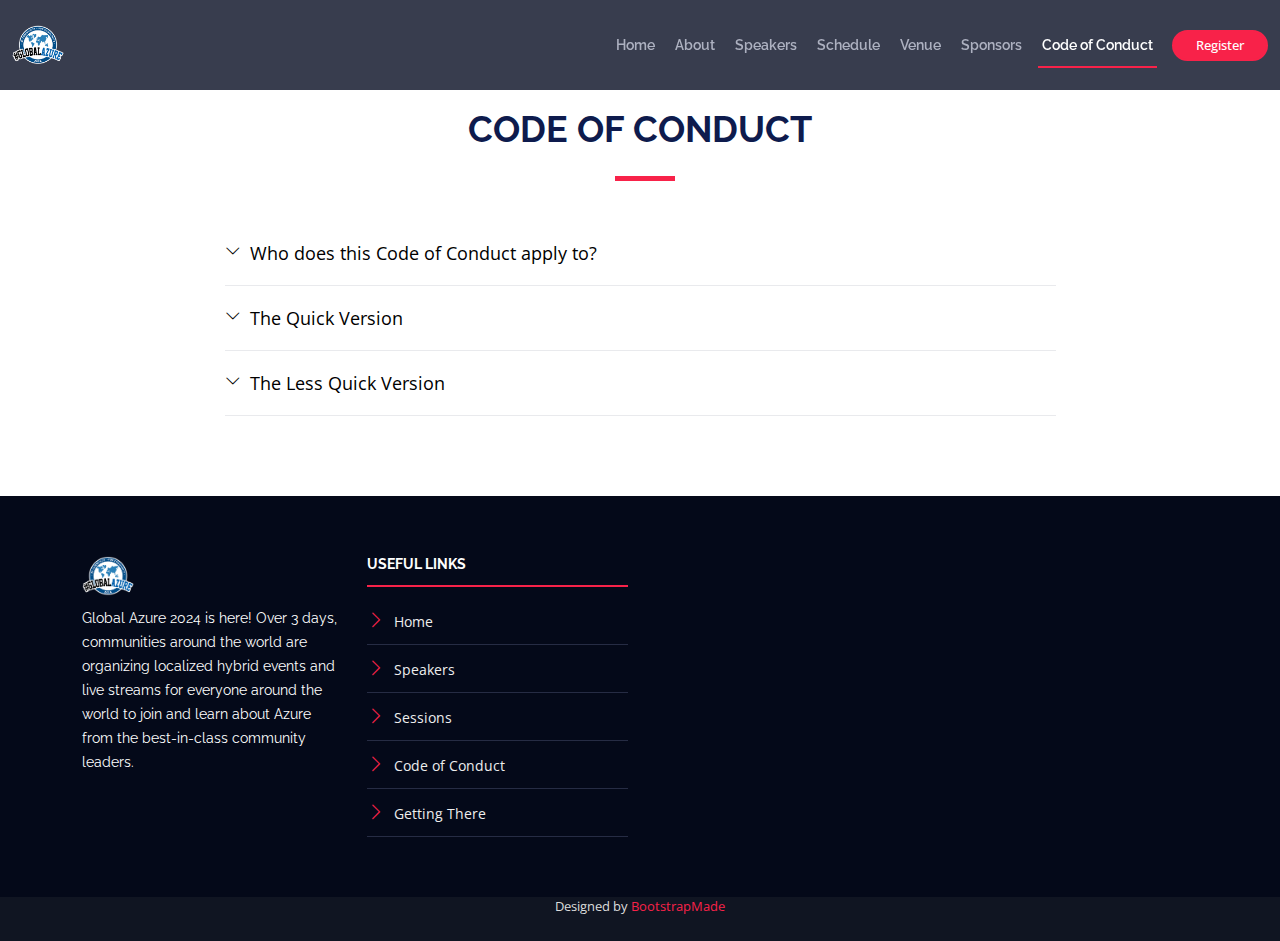
<file: src/codeofconduct.html>
<!DOCTYPE html>
<html lang="en">

<head>
  <meta charset="utf-8">
  <meta content="width=device-width, initial-scale=1.0" name="viewport">

  <title>Melbourne Azure Bootcamp 2024</title>
  <meta content="Global Azure Bootcamp 2024 - Melbourne Australia" name="description">
  <meta content="Azure Bootcamp Melbourne Meetup Event Community Microsoft Technology" name="keywords">

  <!-- Favicons -->
  <link rel="apple-touch-icon" sizes="57x57" href="assets/img/favicon/apple-icon-57x57.png">
  <link rel="apple-touch-icon" sizes="60x60" href="assets/img/favicon/apple-icon-60x60.png">
  <link rel="apple-touch-icon" sizes="72x72" href="assets/img/favicon/apple-icon-72x72.png">
  <link rel="apple-touch-icon" sizes="76x76" href="assets/img/favicon/apple-icon-76x76.png">
  <link rel="apple-touch-icon" sizes="114x114" href="assets/img/favicon/apple-icon-114x114.png">
  <link rel="apple-touch-icon" sizes="120x120" href="assets/img/favicon/apple-icon-120x120.png">
  <link rel="apple-touch-icon" sizes="144x144" href="assets/img/favicon/apple-icon-144x144.png">
  <link rel="apple-touch-icon" sizes="152x152" href="assets/img/favicon/apple-icon-152x152.png">
  <link rel="apple-touch-icon" sizes="180x180" href="assets/img/favicon/apple-icon-180x180.png">
  <link rel="icon" type="image/png" sizes="192x192" href="assets/img/favicon/android-icon-192x192.png">
  <link rel="icon" type="image/png" sizes="32x32" href="assets/img/favicon/favicon-32x32.png">
  <link rel="icon" type="image/png" sizes="96x96" href="assets/img/favicon/favicon-96x96.png">
  <link rel="icon" type="image/png" sizes="16x16" href="assets/img/favicon/favicon-16x16.png">

  <!-- Google Fonts -->
  <link href="https://fonts.googleapis.com/css?family=Open+Sans:300,300i,400,400i,700,700i|Raleway:300,400,500,700,800" rel="stylesheet">

  <!-- Vendor CSS Files -->
  <link href="assets/vendor/aos/aos.css" rel="stylesheet">
  <link href="assets/vendor/bootstrap/css/bootstrap.min.css" rel="stylesheet">
  <link href="assets/vendor/bootstrap-icons/bootstrap-icons.css" rel="stylesheet">
  <link href="assets/vendor/glightbox/css/glightbox.min.css" rel="stylesheet">
  <link href="assets/vendor/swiper/swiper-bundle.min.css" rel="stylesheet">

  <!-- Template Main CSS File -->
  <link href="assets/css/style.css" rel="stylesheet">

  <!-- =======================================================
  * Template Name: TheEvent
  * Updated: Sep 18 2023 with Bootstrap v5.3.2
  * Template URL: https://bootstrapmade.com/theevent-conference-event-bootstrap-template/
  * Author: BootstrapMade.com
  * License: https://bootstrapmade.com/license/
  ======================================================== -->
</head>

<body>

  <!-- ======= Header ======= -->
  <header id="header" class="d-flex align-items-center" style="background: rgba(6, 12, 34, 0.8);">
    <div class="container-fluid container-xxl d-flex align-items-center">

      <div id="logo" class="me-auto">
        <!-- Uncomment below if you prefer to use a text logo -->
        <!-- <h1><a href="index.html">The<span>Event</span></a></h1>-->
        <a href="index.html" class="scrollto"><img src="assets/img/GlobalAzure2024-762.png" alt="Global Azure Bootcamp Logo" title=""></a>
      </div>

      <nav id="navbar" class="navbar order-last order-lg-0">
        <ul>
          <li><a class="nav-link scrollto" href="./index.html#hero">Home</a></li>
          <li><a class="nav-link scrollto" href="./index.html#about">About</a></li>
          <li><a class="nav-link scrollto" href="./index.html#speakers">Speakers</a></li>
          <li><a class="nav-link scrollto" href="./index.html#schedule">Schedule</a></li>
          <li><a class="nav-link scrollto" href="./index.html#venue">Venue</a></li>
          <li><a class="nav-link scrollto" href="./index.html#supporters">Sponsors</a></li>
          <li><a class="nav-link scrollto active" href="#">Code of Conduct</a></li>
        </ul>
        <i class="bi bi-list mobile-nav-toggle"></i>
      </nav><!-- .navbar -->
      <a class="buy-tickets scrollto" href="https://www.meetup.com/melbourne-azure-nights/events/297604687/">Register</a>

    </div>
  </header><!-- End Header -->

  <main id="main">

    <br/>
    <br/>
    <!-- =======  F.A.Q Section ======= -->
    <section id="faq">

      <div class="container" data-aos="fade-up">

        <div class="section-header">
          <h2>Code of Conduct</h2>
        </div>

        <div class="row justify-content-center" data-aos="fade-up" data-aos-delay="100">
          <div class="col-lg-9">

            <ul class="faq-list">

              <li>
                <div data-bs-toggle="collapse" class="collapsed question" href="#faq1">Who does this Code of Conduct apply to?<i class="bi bi-chevron-down icon-show"></i><i class="bi bi-chevron-up icon-close"></i></div>
                <div id="faq1" class="collapse" data-bs-parent=".faq-list">
                  <p>
                    All attendees, speakers, sponsors and volunteers at our conference are required to agree with the following code of conduct. Organisers will enforce this code throughout the event. We are expecting cooperation from all participants to help ensuring a safe environment for everybody.

                    If you have any questions, or are harassed in any way, please contact any of the staff. All reports are confidential.
                  </p>
                </div>
              </li>

              <li>
                <div data-bs-toggle="collapse" href="#faq2" class="collapsed question">The Quick Version<i class="bi bi-chevron-down icon-show"></i><i class="bi bi-chevron-up icon-close"></i></div>
                <div id="faq2" class="collapse" data-bs-parent=".faq-list">
                  <p>
                    Our conference is dedicated to providing a harassment-free conference experience for everyone, regardless of gender, gender identity and expression, age, sexual orientation, disability, physical appearance, body size, race, ethnicity, or religion (or lack thereof). We do not tolerate harassment of conference participants in any form. Sexual language and imagery is not appropriate for any conference venue, including talks, workshops, parties, social-media and other online media. Conference participants violating these rules may be sanctioned or expelled from the conference without a refund at the discretion of the conference organisers. 
                  </p>
                </div>
              </li>

              <li>
                <div data-bs-toggle="collapse" href="#faq3" class="collapsed question">The Less Quick Version<i class="bi bi-chevron-down icon-show"></i><i class="bi bi-chevron-up icon-close"></i></div>
                <div id="faq3" class="collapse" data-bs-parent=".faq-list">
                  <p>
                    Harassment includes offensive verbal comments related to gender, gender identity and expression, age, sexual orientation, disability, physical appearance, body size, race, ethnicity, religion, sexual images in public spaces, deliberate intimidation, stalking, following, harassing photography or recording, sustained disruption of talks or other events, inappropriate physical contact, and unwelcome sexual attention.
                  </p>
                  <p>
                    Participants asked to stop any harassing behavior are expected to comply immediately.
                  </p>
                  <p>  
                    Sponsors are also subject to the anti-harassment policy. In particular, sponsors should not use sexualised images, activities, or other material. Booth staff (including volunteers) should not use sexualised clothing/uniforms/costumes, or otherwise create a sexualised environment.
                  </p>
                  <p>
                    If a participant engages in harassing behavior, the conference organisers may take any action they deem appropriate, including warning the offender or expulsion from the conference with no refund.
                  </p>
                  <p>
                    If you are being harassed, notice that someone else is being harassed, or have any other concerns, please contact a member of conference staff immediately. Conference staff can be identified as they'll be wearing branded t-shirts.
                  </p>
                  <p>
                    Conference staff will be happy to help participants contact hotel/venue security or local law enforcement, provide escorts, or otherwise assist those experiencing harassment to feel safe for the duration of the conference. We value your attendance.
                  </p>
                  <p>
                    We expect participants to follow these rules at conference and workshop venues and conference-related social events.
                  </p>
                </div>
              </li>

            </ul>

          </div>
        </div>

      </div>

    </section><!-- End  F.A.Q Section -->

  </main><!-- End #main -->

  <!-- ======= Footer ======= -->
  <footer id="footer">
    <div class="footer-top">
      <div class="container">
        <div class="row">

          <div class="col-lg-3 col-md-6 footer-info">
            <img src="assets/img/GlobalAzure2024-500.png" alt="GlobalAzureLogo">
            <p>Global Azure 2024 is here! Over 3 days, communities around the world are organizing localized hybrid events and live streams for everyone around the world to join and learn about Azure from the best-in-class community leaders.</p>
          </div>

          <div class="col-lg-3 col-md-6 footer-links">
            <h4>Useful Links</h4>
            <ul>
              <li><i class="bi bi-chevron-right"></i> <a href="./index.html#hero">Home</a></li>
              <li><i class="bi bi-chevron-right"></i> <a href="./index.html#speakers">Speakers</a></li>
              <li><i class="bi bi-chevron-right"></i> <a href="./index.html#schedule">Sessions</a></li>
              <li><i class="bi bi-chevron-right"></i> <a href="#">Code of Conduct</a></li>
              <li><i class="bi bi-chevron-right"></i> <a href="./index.html#venue">Getting There</a></li>
            </ul>
          </div>

          <!-- <div class="col-lg-3 col-md-6 footer-contact">
            <h4>Contact Us</h4>
            <p>
              A108 Adam Street <br>
              New York, NY 535022<br>
              United States <br>
              <strong>Phone:</strong> +1 5589 55488 55<br>
              <strong>Email:</strong> info@example.com<br>
            </p>

            <div class="social-links">
              <a href="#" class="twitter"><i class="bi bi-twitter"></i></a>
              <a href="#" class="facebook"><i class="bi bi-facebook"></i></a>
              <a href="#" class="instagram"><i class="bi bi-instagram"></i></a>
              <a href="#" class="google-plus"><i class="bi bi-instagram"></i></a>
              <a href="#" class="linkedin"><i class="bi bi-linkedin"></i></a>
            </div>

          </div> -->

        </div>
      </div>
    </div>

    <div class="container">
      <div class="credits">
        <!--
        All the links in the footer should remain intact.
        You can delete the links only if you purchased the pro version.
        Licensing information: https://bootstrapmade.com/license/
        Purchase the pro version with working PHP/AJAX contact form: https://bootstrapmade.com/buy/?theme=TheEvent
      -->
        Designed by <a href="https://bootstrapmade.com/">BootstrapMade</a>
      </div>
    </div>
  </footer><!-- End  Footer -->

  <a href="#" class="back-to-top d-flex align-items-center justify-content-center"><i class="bi bi-arrow-up-short"></i></a>

  <!-- Vendor JS Files -->
  <script src="assets/vendor/aos/aos.js"></script>
  <script src="assets/vendor/bootstrap/js/bootstrap.bundle.min.js"></script>
  <script src="assets/vendor/glightbox/js/glightbox.min.js"></script>
  <script src="assets/vendor/swiper/swiper-bundle.min.js"></script>
  <script src="assets/vendor/php-email-form/validate.js"></script>

  <!-- Template Main JS File -->
  <script src="assets/js/main.js"></script>

</body>

</html>
</file>
<file: src/assets/css/style.css>
/**
* Template Name: TheEvent
* Updated: Sep 18 2023 with Bootstrap v5.3.2
* Template URL: https://bootstrapmade.com/theevent-conference-event-bootstrap-template/
* Author: BootstrapMade.com
* License: https://bootstrapmade.com/license/
*/

/*--------------------------------------------------------------
# General
--------------------------------------------------------------*/
body {
  background: #fff;
  color: #2f3138;
  font-family: "Open Sans", sans-serif;
}

a {
  color: #f82249;
  text-decoration: none;
  transition: 0.5s;
}

a:hover,
a:active,
a:focus {
  color: #f8234a;
  outline: none;
  text-decoration: none;
}

p {
  padding: 0;
  margin: 0 0 30px 0;
}

h1,
h2,
h3,
h4,
h5,
h6 {
  font-family: "Raleway", sans-serif;
  font-weight: 400;
  margin: 0 0 20px 0;
  padding: 0;
  color: #0e1b4d;
}

.main-page {
  margin-top: 70px;
}

/* Prelaoder */
#preloader {
  position: fixed;
  left: 0;
  top: 0;
  z-index: 999;
  width: 100%;
  height: 100%;
  overflow: visible;
  background: #fff url("../img/preloader.svg") no-repeat center center;
}

/*--------------------------------------------------------------
# Back to top button
--------------------------------------------------------------*/
.back-to-top {
  position: fixed;
  visibility: hidden;
  opacity: 0;
  right: 15px;
  bottom: 15px;
  z-index: 996;
  background: #f82249;
  width: 40px;
  height: 40px;
  border-radius: 50px;
  transition: all 0.4s;
}

.back-to-top i {
  font-size: 28px;
  color: #fff;
  line-height: 0;
}

.back-to-top:hover {
  background: #f94a6a;
  color: #fff;
}

.back-to-top.active {
  visibility: visible;
  opacity: 1;
}

/* Sections Header
--------------------------------*/
.section-header {
  margin-bottom: 60px;
  position: relative;
  padding-bottom: 20px;
}

.section-header::before {
  content: "";
  position: absolute;
  display: block;
  width: 60px;
  height: 5px;
  background: #f82249;
  bottom: 0;
  left: calc(50% - 25px);
}

.section-header h2 {
  font-size: 36px;
  text-transform: uppercase;
  text-align: center;
  font-weight: 700;
  margin-bottom: 10px;
}

.section-header p {
  text-align: center;
  padding: 0;
  margin: 0;
  font-size: 18px;
  font-weight: 500;
  color: #9195a2;
}

.section-with-bg {
  background-color: #f6f7fd;
}

/*--------------------------------------------------------------
# Header
--------------------------------------------------------------*/
#header {
  height: 90px;
  position: fixed;
  left: 0;
  top: 0;
  right: 0;
  transition: all 0.5s;
  z-index: 997;
}

#header.header-scrolled,
#header.header-inner {
  background: rgba(6, 12, 34, 0.98);
  height: 70px;
}

#header #logo h1 {
  font-size: 36px;
  margin: 0;
  font-family: "Raleway", sans-serif;
  font-weight: 700;
  letter-spacing: 3px;
  text-transform: uppercase;
}

#header #logo h1 span {
  color: #f82249;
}

#header #logo h1 a,
#header #logo h1 a:hover {
  color: #fff;
}

#header #logo img {
  padding: 0;
  margin: 0;
  max-height: 40px;
}

@media (max-width: 992px) {
  #header #logo img {
    max-height: 30px;
  }
}

/*--------------------------------------------------------------
# Buy Tickets
--------------------------------------------------------------*/
.buy-tickets {
  color: #fff;
  background: #f82249;
  padding: 7px 22px;
  margin: 0 0 0 15px;
  border-radius: 50px;
  border: 2px solid #f82249;
  transition: all ease-in-out 0.3s;
  font-weight: 500;
  line-height: 1;
  font-size: 13px;
  white-space: nowrap;
}

.buy-tickets:hover {
  background: none;
  color: #fff;
}

.buy-tickets:focus {
  color: #fff;
}

@media (max-width: 992px) {
  .buy-tickets {
    margin: 0 15px 0 0;
  }
}

/*--------------------------------------------------------------
# Navigation Menu
--------------------------------------------------------------*/
/**
* Desktop Navigation 
*/
.navbar {
  padding: 0;
}

.navbar ul {
  margin: 0;
  padding: 0;
  display: flex;
  list-style: none;
  align-items: center;
}

.navbar li {
  position: relative;
}

.navbar>ul>li {
  white-space: nowrap;
  padding: 10px 0 10px 12px;
}

.navbar a,
.navbar a:focus {
  display: flex;
  align-items: center;
  justify-content: space-between;
  color: rgba(202, 206, 221, 0.8);
  font-family: "Raleway", sans-serif;
  font-weight: 600;
  font-size: 14px;
  white-space: nowrap;
  transition: 0.3s;
  position: relative;
  padding: 6px 4px;
}

.navbar a i,
.navbar a:focus i {
  font-size: 12px;
  line-height: 0;
  margin-left: 5px;
}

.navbar>ul>li>a:before {
  content: "";
  position: absolute;
  width: 0;
  height: 2px;
  bottom: -6px;
  left: 0;
  background-color: #f82249;
  visibility: hidden;
  transition: all 0.3s ease-in-out 0s;
}

.navbar a:hover:before,
.navbar li:hover>a:before,
.navbar .active:before {
  visibility: visible;
  width: 100%;
}

.navbar a:hover,
.navbar .active,
.navbar .active:focus,
.navbar li:hover>a {
  color: #fff;
}

.navbar .dropdown ul {
  display: block;
  position: absolute;
  left: 12px;
  top: calc(100% + 30px);
  margin: 0;
  padding: 10px 0;
  z-index: 99;
  opacity: 0;
  visibility: hidden;
  background: #fff;
  box-shadow: 0px 0px 30px rgba(127, 137, 161, 0.25);
  transition: 0.3s;
}

.navbar .dropdown ul li {
  min-width: 200px;
}

.navbar .dropdown ul a {
  padding: 10px 20px;
  font-size: 14px;
  text-transform: none;
  color: #060c22;
}

.navbar .dropdown ul a i {
  font-size: 12px;
}

.navbar .dropdown ul a:hover,
.navbar .dropdown ul .active:hover,
.navbar .dropdown ul li:hover>a {
  color: #f82249;
}

.navbar .dropdown:hover>ul {
  opacity: 1;
  top: 100%;
  visibility: visible;
}

.navbar .dropdown .dropdown ul {
  top: 0;
  left: calc(100% - 30px);
  visibility: hidden;
}

.navbar .dropdown .dropdown:hover>ul {
  opacity: 1;
  top: 0;
  left: 100%;
  visibility: visible;
}

@media (max-width: 1366px) {
  .navbar .dropdown .dropdown ul {
    left: -90%;
  }

  .navbar .dropdown .dropdown:hover>ul {
    left: -100%;
  }
}

/**
* Mobile Navigation 
*/
.mobile-nav-toggle {
  color: #fff;
  font-size: 28px;
  cursor: pointer;
  display: none;
  line-height: 0;
  transition: 0.5s;
}

@media (max-width: 991px) {
  .mobile-nav-toggle {
    display: block;
  }

  .navbar ul {
    display: none;
  }
}

.navbar-mobile {
  position: fixed;
  overflow: hidden;
  top: 0;
  right: 0;
  left: 0;
  bottom: 0;
  background: rgba(0, 0, 0, 0.9);
  transition: 0.3s;
  z-index: 999;
}

.navbar-mobile .mobile-nav-toggle {
  position: absolute;
  top: 15px;
  right: 15px;
}

.navbar-mobile ul {
  display: block;
  position: absolute;
  top: 55px;
  right: 15px;
  bottom: 15px;
  left: 15px;
  padding: 10px 0;
  background-color: #fff;
  overflow-y: auto;
  transition: 0.3s;
}

.navbar-mobile>ul>li {
  padding: 0;
}

.navbar-mobile a:hover:before,
.navbar-mobile li:hover>a:before,
.navbar-mobile .active:before {
  visibility: hidden;
}

.navbar-mobile a,
.navbar-mobile a:focus {
  padding: 10px 20px;
  font-size: 15px;
  color: #060c22;
}

.navbar-mobile a:hover,
.navbar-mobile .active,
.navbar-mobile li:hover>a {
  color: #f82249;
}

.navbar-mobile .getstarted,
.navbar-mobile .getstarted:focus {
  margin: 15px;
}

.navbar-mobile .dropdown ul {
  position: static;
  display: none;
  margin: 10px 20px;
  padding: 10px 0;
  z-index: 99;
  opacity: 1;
  visibility: visible;
  background: #fff;
  box-shadow: 0px 0px 30px rgba(127, 137, 161, 0.25);
}

.navbar-mobile .dropdown ul li {
  min-width: 200px;
}

.navbar-mobile .dropdown ul a {
  padding: 10px 20px;
}

.navbar-mobile .dropdown ul a i {
  font-size: 12px;
}

.navbar-mobile .dropdown ul a:hover,
.navbar-mobile .dropdown ul .active:hover,
.navbar-mobile .dropdown ul li:hover>a {
  color: #f82249;
}

.navbar-mobile .dropdown>.dropdown-active {
  display: block;
}

/*--------------------------------------------------------------
# Hero Section
--------------------------------------------------------------*/
#hero {
  width: 100%;
  height: 100vh;
  background: url(../img/melbourne-hero-bg.jpg) top center;
  background-size: cover;
  overflow: hidden;
  position: relative;
}

@media (min-width: 1024px) {
  #hero {
    background-attachment: fixed;
  }
}

#hero:before {
  content: "";
  background: rgba(6, 12, 34, 0.8);
  position: absolute;
  bottom: 0;
  top: 0;
  left: 0;
  right: 0;
}

#hero .hero-container {
  position: absolute;
  bottom: 0;
  left: 0;
  top: 90px;
  right: 0;
  display: flex;
  justify-content: center;
  align-items: center;
  flex-direction: column;
  text-align: center;
  padding: 0 15px;
}

@media (max-width: 991px) {
  #hero .hero-container {
    top: 70px;
  }
}

#hero h1 {
  color: #fff;
  font-family: "Raleway", sans-serif;
  font-size: 56px;
  font-weight: 600;
  text-transform: uppercase;
}

#hero h1 span {
  color: #f82249;
}

@media (max-width: 991px) {
  #hero h1 {
    font-size: 34px;
  }
}

#hero p {
  color: #ebebeb;
  font-weight: 700;
  font-size: 20px;
}

@media (max-width: 991px) {
  #hero p {
    font-size: 16px;
  }
}

#hero .play-btn {
  width: 94px;
  height: 94px;
  background: radial-gradient(#f82249 50%, rgba(101, 111, 150, 0.15) 52%);
  border-radius: 50%;
  display: block;
  position: relative;
  overflow: hidden;
}

#hero .play-btn::after {
  content: "";
  position: absolute;
  left: 50%;
  top: 50%;
  transform: translateX(-40%) translateY(-50%);
  width: 0;
  height: 0;
  border-top: 10px solid transparent;
  border-bottom: 10px solid transparent;
  border-left: 15px solid #fff;
  z-index: 100;
  transition: all 400ms cubic-bezier(0.55, 0.055, 0.675, 0.19);
}

#hero .play-btn:before {
  content: "";
  position: absolute;
  width: 120px;
  height: 120px;
  animation-delay: 0s;
  animation: pulsate-btn 2s;
  animation-direction: forwards;
  animation-iteration-count: infinite;
  animation-timing-function: steps;
  opacity: 1;
  border-radius: 50%;
  border: 2px solid rgba(163, 163, 163, 0.4);
  top: -15%;
  left: -15%;
  background: rgba(198, 16, 0, 0);
}

#hero .play-btn:hover::after {
  border-left: 15px solid #f82249;
  transform: scale(20);
}

#hero .play-btn:hover::before {
  content: "";
  position: absolute;
  left: 50%;
  top: 50%;
  transform: translateX(-40%) translateY(-50%);
  width: 0;
  height: 0;
  border: none;
  border-top: 10px solid transparent;
  border-bottom: 10px solid transparent;
  border-left: 15px solid #fff;
  z-index: 200;
  animation: none;
  border-radius: 0;
}

#hero .about-btn {
  font-family: "Raleway", sans-serif;
  font-weight: 500;
  font-size: 14px;
  letter-spacing: 1px;
  display: inline-block;
  padding: 12px 32px;
  border-radius: 50px;
  transition: 0.5s;
  line-height: 1;
  margin: 10px;
  color: #fff;
  animation-delay: 0.8s;
  border: 2px solid #f82249;
}

#hero .about-btn:hover {
  background: #f82249;
  color: #fff;
}

@keyframes pulsate-btn {
  0% {
    transform: scale(0.6, 0.6);
    opacity: 1;
  }

  100% {
    transform: scale(1, 1);
    opacity: 0;
  }
}

/*--------------------------------------------------------------
# About Section
--------------------------------------------------------------*/
#about {
  background: url("../img/about-bg.jpg");
  background-size: cover;
  overflow: hidden;
  position: relative;
  color: #fff;
  padding: 60px 0 40px 0;
}

@media (min-width: 1024px) {
  #about {
    background-attachment: fixed;
  }
}

#about:before {
  content: "";
  background: rgba(13, 20, 41, 0.8);
  position: absolute;
  bottom: 0;
  top: 0;
  left: 0;
  right: 0;
}

#about h2 {
  font-size: 36px;
  font-weight: bold;
  margin-bottom: 10px;
  color: #fff;
}

#about h3 {
  font-size: 18px;
  font-weight: bold;
  text-transform: uppercase;
  margin-bottom: 10px;
  color: #fff;
}

#about p {
  font-size: 14px;
  margin-bottom: 20px;
  color: #fff;
}

/*--------------------------------------------------------------
# Speakers Section
--------------------------------------------------------------*/
#speakers {
  padding: 60px 0 30px 0;
}

#speakers .speaker {
  position: relative;
  overflow: hidden;
  margin-bottom: 30px;
}

#speakers .speaker .details {
  background: rgba(6, 12, 34, 0.76);
  position: absolute;
  left: 0;
  bottom: -40px;
  right: 0;
  text-align: center;
  padding-top: 10px;
  transition: all 300ms cubic-bezier(0.645, 0.045, 0.355, 1);
}

#speakers .speaker .details h3 {
  color: #fff;
  font-size: 22px;
  font-weight: 600;
  margin-bottom: 5px;
}

#speakers .speaker .details p {
  color: #fff;
  font-size: 15px;
  margin-bottom: 10px;
  font-style: italic;
}

#speakers .speaker .details .social {
  height: 40px;
}

#speakers .speaker .details .social i {
  line-height: 0;
  margin: 0 2px;
}

#speakers .speaker .details a {
  color: #fff;
}

#speakers .speaker .details a:hover {
  color: #f82249;
}

#speakers .speaker:hover .details {
  bottom: 0;
}

#speakers-details {
  padding: 60px 0;
}

#speakers-details .details h2 {
  color: #112363;
  font-size: 28px;
  font-weight: 700;
  margin-bottom: 10px;
}

#speakers-details .details .social {
  margin-bottom: 15px;
}

#speakers-details .details .social a {
  background: #e9edfb;
  color: #112363;
  line-height: 1;
  display: inline-block;
  text-align: center;
  border-radius: 50%;
  width: 36px;
  height: 36px;
  display: inline-flex;
  align-items: center;
  justify-content: center;
}

#speakers-details .details .social a:hover {
  background: #f82249;
  color: #fff;
}

#speakers-details .details .social a i {
  font-size: 16px;
  line-height: 0;
}

#speakers-details .details p {
  color: #112363;
  font-size: 15px;
  margin-bottom: 10px;
}

/*--------------------------------------------------------------
# Schedule Section
--------------------------------------------------------------*/
#schedule {
  padding: 60px 0 60px 0;
}

#schedule .nav-tabs {
  text-align: center;
  margin: auto;
  display: block;
  border-bottom: 0;
  margin-bottom: 30px;
}

#schedule .nav-tabs li {
  display: inline-block;
  margin-bottom: 0;
}

#schedule .nav-tabs a {
  border: none;
  border-radius: 50px;
  font-weight: 600;
  background-color: #0e1b4d;
  color: #fff;
  padding: 10px 100px;
}

@media (max-width: 991px) {
  #schedule .nav-tabs a {
    padding: 8px 60px;
  }
}

@media (max-width: 767px) {
  #schedule .nav-tabs a {
    padding: 8px 50px;
  }
}

@media (max-width: 480px) {
  #schedule .nav-tabs a {
    padding: 8px 30px;
  }
}

#schedule .nav-tabs a.active {
  background-color: #f82249;
  color: #fff;
}

#schedule .sub-heading {
  text-align: center;
  font-size: 18px;
  font-style: italic;
  margin: 0 auto 30px auto;
}

@media (min-width: 991px) {
  #schedule .sub-heading {
    width: 75%;
  }
}

#schedule .tab-pane {
  transition: ease-in-out 0.2s;
}

#schedule .schedule-item {
  border-bottom: 1px solid #cad4f6;
  padding-top: 15px;
  padding-bottom: 15px;
  transition: background-color ease-in-out 0.3s;
}

#schedule .schedule-item:hover {
  background-color: #fff;
}

#schedule .schedule-item time {
  padding-bottom: 5px;
  display: inline-block;
}

#schedule .schedule-item .speaker {
  width: 60px;
  height: 60px;
  overflow: hidden;
  border-radius: 50%;
  float: left;
  margin: 0 10px 10px 0;
}

#schedule .schedule-item .speaker img {
  height: 100%;
  transform: translateX(-50%);
  margin-left: 50%;
  transition: all ease-in-out 0.3s;
}

#schedule .schedule-item h4 {
  font-size: 18px;
  font-weight: 600;
  margin-bottom: 5px;
}

#schedule .schedule-item h4 span {
  font-style: italic;
  color: #19328e;
  font-weight: normal;
  font-size: 16px;
}

#schedule .schedule-item p {
  font-style: italic;
  color: #152b79;
  margin-bottom: 0;
}

/*--------------------------------------------------------------
# Venue Section
--------------------------------------------------------------*/
#venue {
  padding: 60px 0;
}

#venue .container-fluid {
  margin-bottom: 3px;
}

#venue .venue-map iframe {
  width: 100%;
  height: 100%;
  min-height: 300px;
}

#venue .venue-info {
  background: url("../img/venue-info-bg.jpg") top center no-repeat;
  background-size: cover;
  position: relative;
  padding-top: 60px;
  padding-bottom: 60px;
}

#venue .venue-info:before {
  content: "";
  background: rgba(13, 20, 41, 0.8);
  position: absolute;
  bottom: 0;
  top: 0;
  left: 0;
  right: 0;
}

#venue .venue-info h3 {
  font-size: 36px;
  font-weight: 700;
  color: #fff;
}

@media (max-width: 574px) {
  #venue .venue-info h3 {
    font-size: 24px;
  }
}

#venue .venue-info p {
  color: #fff;
  margin-bottom: 0;
}

#venue .venue-gallery-container {
  padding-right: 12px;
}

#venue .venue-gallery {
  overflow: hidden;
  border-right: 3px solid #fff;
  border-bottom: 3px solid #fff;
}

#venue .venue-gallery img {
  transition: all ease-in-out 0.4s;
}

#venue .venue-gallery:hover img {
  transform: scale(1.1);
}

/*--------------------------------------------------------------
# Hotels Section
--------------------------------------------------------------*/
#hotels {
  padding: 60px 0;
}

#hotels .hotel {
  border: 1px solid #e0e5fa;
  background: #fff;
  margin-bottom: 30px;
}

#hotels .hotel:hover .hotel-img img {
  transform: scale(1.1);
}

#hotels .hotel-img {
  overflow: hidden;
  margin-bottom: 15px;
}

#hotels .hotel-img img {
  transition: 0.3s ease-in-out;
}

#hotels h3 {
  font-weight: 600;
  font-size: 20px;
  margin-bottom: 5px;
  padding: 0 20px;
}

#hotels a {
  color: #152b79;
}

#hotels a:hover {
  color: #f82249;
}

#hotels .stars {
  padding: 0 20px;
  margin-bottom: 5px;
}

#hotels .stars i {
  color: rgb(255, 195, 29);
}

#hotels p {
  padding: 0 20px;
  margin-bottom: 20px;
  color: #060c22;
  font-style: italic;
  font-size: 15px;
}

/*--------------------------------------------------------------
# Gallery Section
--------------------------------------------------------------*/
#gallery {
  padding: 60px;
  overflow: hidden;
}

#gallery .swiper-pagination {
  margin-top: 20px;
  position: relative;
}

#gallery .swiper-pagination .swiper-pagination-bullet {
  width: 12px;
  height: 12px;
  background-color: #fff;
  opacity: 1;
  border: 1px solid #f82249;
}

#gallery .swiper-pagination .swiper-pagination-bullet-active {
  background-color: #f82249;
}

#gallery .swiper-slide-active {
  text-align: center;
}

@media (min-width: 992px) {
  #gallery .swiper-wrapper {
    padding: 40px 0;
  }

  #gallery .swiper-slide-active {
    border: 5px solid #f82249;
    padding: 4px;
    background: #fff;
    z-index: 1;
    transform: scale(1.15);
    margin-top: 6px;
  }
}

/*--------------------------------------------------------------
# Sponsors Section
--------------------------------------------------------------*/
#supporters {
  padding: 60px 0;
}

#supporters .supporters-wrap {
  border-top: 1px solid #e0e5fa;
  border-left: 1px solid #e0e5fa;
  margin-bottom: 30px;
}

#supporters .supporter-logo {
  padding: 30px;
  display: flex;
  justify-content: center;
  align-items: center;
  border-right: 1px solid #e0e5fa;
  border-bottom: 1px solid #e0e5fa;
  overflow: hidden;
  background: rgba(255, 255, 255, 0.5);
  height: 160px;
}

#supporters .supporter-logo:hover img {
  transform: scale(1.2);
}

#supporters img {
  transition: all 0.4s ease-in-out;
}

/*--------------------------------------------------------------
# F.A.Q Section
--------------------------------------------------------------*/
#faq {
  padding: 60px 0;
}

#faq .faq-list {
  padding: 0;
  list-style: none;
}

#faq .faq-list li {
  border-bottom: 1px solid #e9eaed;
  margin-bottom: 20px;
  padding-bottom: 20px;
}

#faq .faq-list .question {
  display: block;
  position: relative;
  font-family: #f82249;
  font-size: 18px;
  line-height: 24px;
  font-weight: 400;
  padding-left: 25px;
  cursor: pointer;
  color: #e0072f;
  transition: 0.3s;
}

#faq .faq-list i {
  font-size: 16px;
  position: absolute;
  left: 0;
  top: -2px;
}

#faq .faq-list p {
  margin-bottom: 0;
  padding: 10px 0 0 25px;
}

#faq .faq-list .icon-show {
  display: none;
}

#faq .faq-list .collapsed {
  color: black;
}

#faq .faq-list .collapsed:hover {
  color: #f82249;
}

#faq .faq-list .collapsed .icon-show {
  display: inline-block;
  transition: 0.6s;
}

#faq .faq-list .collapsed .icon-close {
  display: none;
  transition: 0.6s;
}

/*--------------------------------------------------------------
# Subscribe Section
--------------------------------------------------------------*/
#subscribe {
  padding: 60px;
  background: url(../img/subscribe-bg.jpg) center center no-repeat;
  background-size: cover;
  overflow: hidden;
  position: relative;
}

#subscribe:before {
  content: "";
  background: rgba(6, 12, 34, 0.6);
  position: absolute;
  bottom: 0;
  top: 0;
  left: 0;
  right: 0;
}

@media (min-width: 1024px) {
  #subscribe {
    background-attachment: fixed;
  }
}

#subscribe .section-header h2,
#subscribe p {
  color: #fff;
}

#subscribe input {
  background: #fff;
  color: #060c22;
  border: 0;
  outline: none;
  margin: 0;
  padding: 9px 20px;
  border-radius: 50px;
  font-size: 14px;
}

@media (min-width: 767px) {
  #subscribe input {
    min-width: 400px;
  }
}

#subscribe button {
  border: 0;
  padding: 9px 25px;
  cursor: pointer;
  background: #f82249;
  color: #fff;
  transition: all 0.3s ease;
  outline: none;
  font-size: 14px;
  border-radius: 50px;
}

#subscribe button:hover {
  background: #e0072f;
}

@media (max-width: 460px) {
  #subscribe button {
    margin-top: 10px;
  }
}

/*--------------------------------------------------------------
# Buy Tickets Section
--------------------------------------------------------------*/
#buy-tickets {
  padding: 60px 0;
}

#buy-tickets .card {
  border: none;
  border-radius: 5px;
  transition: all 0.3s ease-in-out;
  box-shadow: 0 10px 25px 0 rgba(6, 12, 34, 0.1);
}

#buy-tickets .card:hover {
  box-shadow: 0 10px 35px 0 rgba(6, 12, 34, 0.2);
}

#buy-tickets .card hr {
  margin: 25px 0;
}

#buy-tickets .card .card-title {
  margin: 10px 0;
  font-size: 14px;
  letter-spacing: 1px;
  font-weight: bold;
}

#buy-tickets .card .card-price {
  font-size: 48px;
  margin: 0;
}

#buy-tickets .card ul li {
  margin-bottom: 20px;
}

#buy-tickets .card .text-muted {
  opacity: 0.7;
}

#buy-tickets .card .btn {
  font-size: 15px;
  border-radius: 50px;
  padding: 10px 40px;
  transition: all 0.2s;
  background-color: #f82249;
  border: 0;
  color: #fff;
}

#buy-tickets .card .btn:hover {
  background-color: #e0072f;
}

#buy-tickets #buy-ticket-modal input,
#buy-tickets #buy-ticket-modal select {
  border-radius: 0;
}

#buy-tickets #buy-ticket-modal .btn {
  font-size: 15px;
  border-radius: 50px;
  padding: 10px 40px;
  transition: all 0.2s;
  background-color: #f82249;
  border: 0;
  color: #fff;
}

#buy-tickets #buy-ticket-modal .btn:hover {
  background-color: #e0072f;
}

/*--------------------------------------------------------------
# Contact Section
--------------------------------------------------------------*/
#contact {
  padding: 60px 0;
}

#contact .contact-info {
  margin-bottom: 20px;
  text-align: center;
}

#contact .contact-info i {
  font-size: 48px;
  display: inline-block;
  margin-bottom: 10px;
  color: #f82249;
}

#contact .contact-info address,
#contact .contact-info p {
  margin-bottom: 0;
  color: #112363;
}

#contact .contact-info h3 {
  font-size: 18px;
  margin-bottom: 15px;
  font-weight: bold;
  text-transform: uppercase;
  color: #112363;
}

#contact .contact-info a {
  color: #4869df;
}

#contact .contact-info a:hover {
  color: #f82249;
}

#contact .contact-address,
#contact .contact-phone,
#contact .contact-email {
  margin-bottom: 20px;
}

@media (min-width: 768px) {

  #contact .contact-address,
  #contact .contact-phone,
  #contact .contact-email {
    padding: 20px 0;
  }
}

@media (min-width: 768px) {
  #contact .contact-phone {
    border-left: 1px solid #ddd;
    border-right: 1px solid #ddd;
  }
}

#contact .php-email-form .error-message {
  display: none;
  color: #fff;
  background: #ed3c0d;
  text-align: left;
  padding: 15px;
  font-weight: 600;
}

#contact .php-email-form .error-message br+br {
  margin-top: 25px;
}

#contact .php-email-form .sent-message {
  display: none;
  color: #fff;
  background: #18d26e;
  text-align: center;
  padding: 15px;
  font-weight: 600;
}

#contact .php-email-form .loading {
  display: none;
  background: #fff;
  text-align: center;
  padding: 15px;
}

#contact .php-email-form .loading:before {
  content: "";
  display: inline-block;
  border-radius: 50%;
  width: 24px;
  height: 24px;
  margin: 0 10px -6px 0;
  border: 3px solid #18d26e;
  border-top-color: #eee;
  animation: animate-loading 1s linear infinite;
}

#contact .php-email-form input,
#contact .php-email-form textarea {
  border-radius: 0;
  box-shadow: none;
  font-size: 14px;
}

#contact .php-email-form input:focus,
#contact .php-email-form textarea:focus {
  border-color: #f82249;
}

#contact .php-email-form input {
  padding: 10px 15px;
}

#contact .php-email-form textarea {
  padding: 12px 15px;
}

#contact .php-email-form button[type=submit] {
  background: #f82249;
  border: 0;
  padding: 10px 40px;
  color: #fff;
  transition: 0.4s;
  border-radius: 50px;
  cursor: pointer;
}

#contact .php-email-form button[type=submit]:hover {
  background: #e0072f;
}

@keyframes animate-loading {
  0% {
    transform: rotate(0deg);
  }

  100% {
    transform: rotate(360deg);
  }
}

/*--------------------------------------------------------------
# Footer
--------------------------------------------------------------*/
#footer {
  background: #101522;
  padding: 0 0 25px 0;
  color: #eee;
  font-size: 14px;
}

#footer .footer-top {
  background: #040919;
  padding: 60px 0 30px 0;
}

#footer .footer-top .footer-info {
  margin-bottom: 30px;
}

#footer .footer-top .footer-info h3 {
  font-size: 26px;
  margin: 0 0 20px 0;
  padding: 2px 0 2px 0;
  line-height: 1;
  font-family: "Raleway", sans-serif;
  font-weight: 700;
  color: #fff;
}

#footer .footer-top .footer-info img {
  height: 40px;
  margin-bottom: 10px;
}

#footer .footer-top .footer-info p {
  font-size: 14px;
  line-height: 24px;
  margin-bottom: 0;
  font-family: "Raleway", sans-serif;
  color: #fff;
}

#footer .footer-top .social-links a {
  display: inline-block;
  background: #222636;
  color: #eee;
  line-height: 1;
  margin-right: 4px;
  border-radius: 50%;
  width: 36px;
  height: 36px;
  transition: 0.3s;
  display: inline-flex;
  align-items: center;
  justify-content: center;
}

#footer .footer-top .social-links a i {
  line-height: 0;
  font-size: 16px;
}

#footer .footer-top .social-links a:hover {
  background: #f82249;
  color: #fff;
}

#footer .footer-top h4 {
  font-size: 14px;
  font-weight: bold;
  color: #fff;
  text-transform: uppercase;
  position: relative;
  padding-bottom: 12px;
  border-bottom: 2px solid #f82249;
}

#footer .footer-top .footer-links {
  margin-bottom: 30px;
}

#footer .footer-top .footer-links ul {
  list-style: none;
  padding: 0;
  margin: 0;
}

#footer .footer-top .footer-links ul i {
  padding-right: 5px;
  color: #f82249;
  font-size: 18px;
}

#footer .footer-top .footer-links ul li {
  border-bottom: 1px solid #262c44;
  padding: 10px 0;
}

#footer .footer-top .footer-links ul li:first-child {
  padding-top: 0;
}

#footer .footer-top .footer-links ul a {
  color: #eee;
}

#footer .footer-top .footer-links ul a:hover {
  color: #f82249;
}

#footer .footer-top .footer-contact {
  margin-bottom: 30px;
}

#footer .footer-top .footer-contact p {
  line-height: 26px;
}

#footer .footer-top .footer-newsletter {
  margin-bottom: 30px;
}

#footer .footer-top .footer-newsletter input[type=email] {
  border: 0;
  padding: 6px 8px;
  width: 65%;
}

#footer .footer-top .footer-newsletter input[type=submit] {
  background: #f82249;
  border: 0;
  width: 35%;
  padding: 6px 0;
  text-align: center;
  color: #fff;
  transition: 0.3s;
  cursor: pointer;
}

#footer .footer-top .footer-newsletter input[type=submit]:hover {
  background: #e0072f;
}

#footer .copyright {
  text-align: center;
  padding-top: 30px;
}

#footer .credits {
  text-align: center;
  font-size: 13px;
  color: #ddd;
}
</file>
